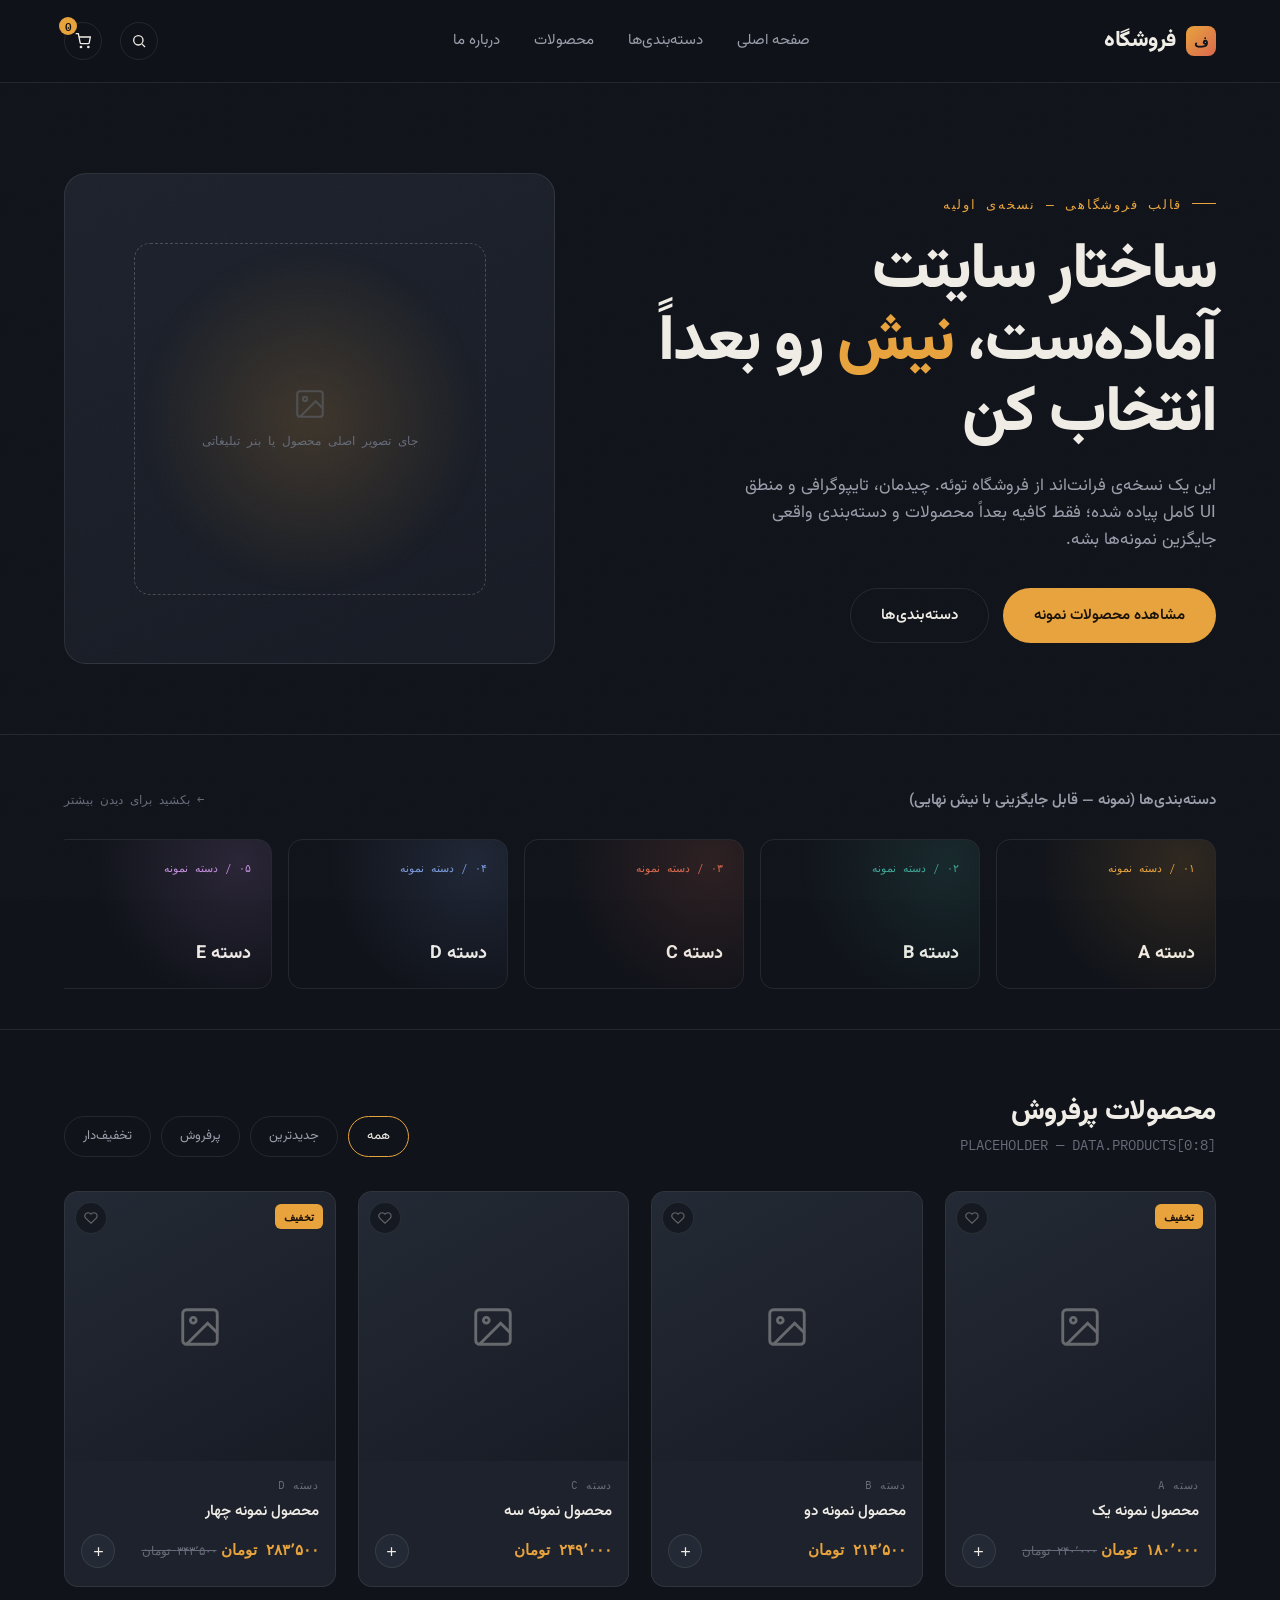
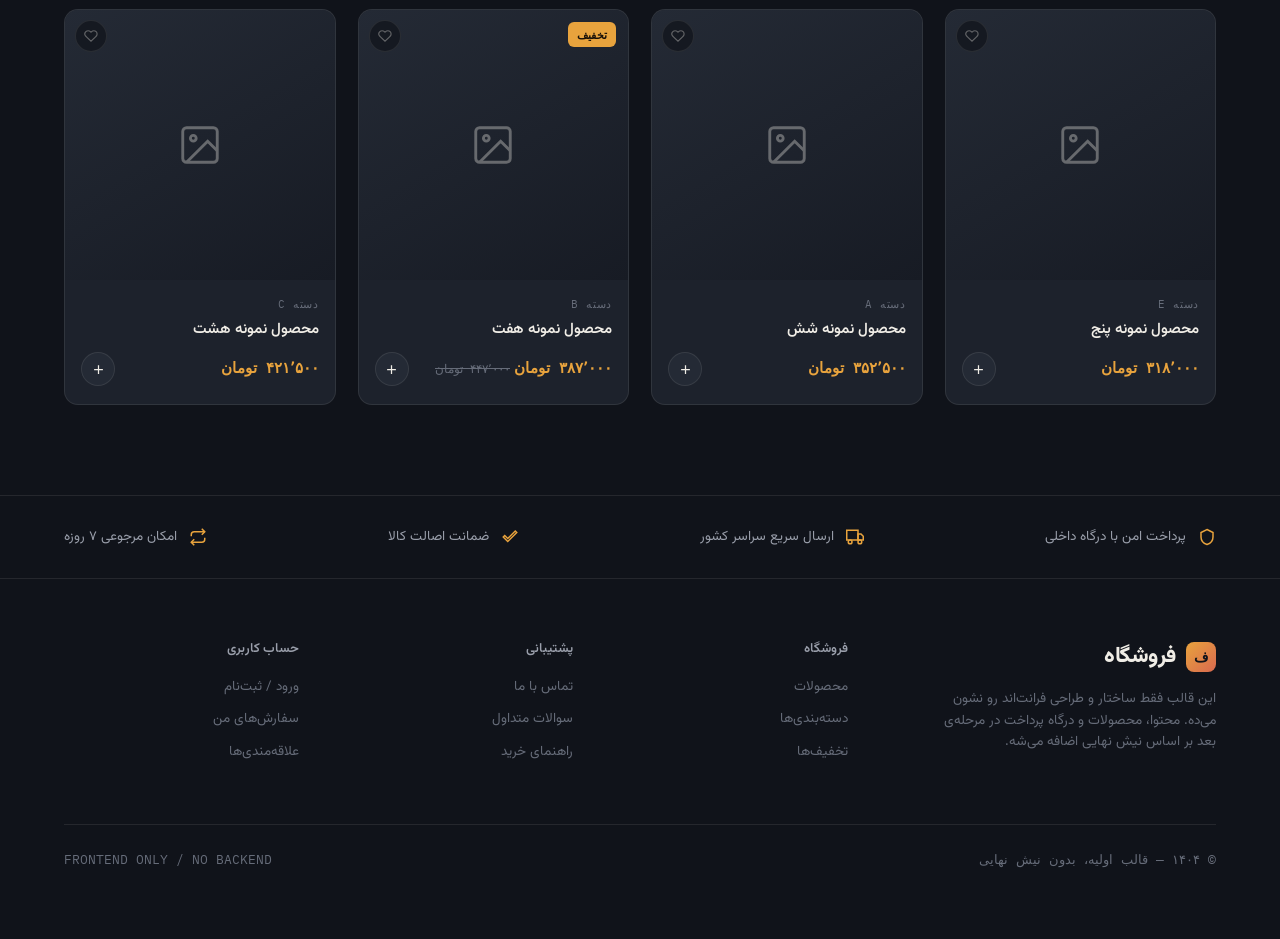
<file: storefront-frontend.html>
<!DOCTYPE html>
<html lang="fa" dir="rtl">
<head>
<meta charset="UTF-8">
<meta name="viewport" content="width=device-width, initial-scale=1.0">
<title>فروشگاه | قالب اولیه</title>
<link rel="preconnect" href="https://fonts.googleapis.com">
<link rel="preconnect" href="https://fonts.gstatic.com" crossorigin>
<link href="https://fonts.googleapis.com/css2?family=Vazirmatn:wght@300;400;500;600;700;800;900&family=IBM+Plex+Mono:wght@400;500;600&display=swap" rel="stylesheet">
<style>
  :root{
    --bg: #10131A;
    --bg-alt: #171B24;
    --surface: #1D222C;
    --surface-2: #242A35;
    --line: rgba(240,237,230,0.09);
    --text: #F0EDE6;
    --text-dim: #9A9FAB;
    --text-faint: #666C79;
    --amber: #E8A33D;
    --amber-dim: #B9822E;
    --teal: #3FA796;
    --coral: #D9694F;
    --radius: 14px;
    --font-display: 'Vazirmatn', sans-serif;
    --font-mono: 'IBM Plex Mono', monospace;
  }
  *{box-sizing:border-box; margin:0; padding:0;}
  html{scroll-behavior:smooth;}
  body{
    background: var(--bg);
    color: var(--text);
    font-family: var(--font-display);
    line-height:1.6;
    overflow-x:hidden;
  }
  a{color:inherit; text-decoration:none;}
  ::selection{background: var(--amber); color:#10131A;}

  .noise{
    position:fixed; inset:0; pointer-events:none; z-index:1; opacity:0.025;
    background-image: url("data:image/svg+xml,%3Csvg xmlns='http://www.w3.org/2000/svg' width='120' height='120'%3E%3Cfilter id='n'%3E%3CfeTurbulence type='fractalNoise' baseFrequency='0.9' numOctaves='2' stitchTiles='stitch'/%3E%3C/filter%3E%3Crect width='100%25' height='100%25' filter='url(%23n)'/%3E%3C/svg%3E");
  }

  /* ---------- Top bar ---------- */
  .topbar{
    display:flex; align-items:center; justify-content:space-between;
    padding: 22px 5vw;
    border-bottom: 1px solid var(--line);
    position: sticky; top:0; z-index:50;
    background: rgba(16,19,26,0.86);
    backdrop-filter: blur(14px);
  }
  .logo{
    font-weight:800; font-size:22px; letter-spacing:-0.02em;
    display:flex; align-items:center; gap:10px;
  }
  .logo-mark{
    width:30px; height:30px; border-radius:8px;
    background: linear-gradient(135deg, var(--amber), var(--coral));
    display:flex; align-items:center; justify-content:center;
    font-family: var(--font-mono); font-weight:600; font-size:14px; color:#10131A;
  }
  .nav-links{
    display:flex; gap:34px; font-size:15px; color: var(--text-dim);
  }
  .nav-links a{ transition: color .2s; position:relative; }
  .nav-links a:hover{ color: var(--text); }
  .top-actions{ display:flex; align-items:center; gap:18px; }
  .icon-btn{
    width:38px; height:38px; border-radius:50%;
    border:1px solid var(--line);
    display:flex; align-items:center; justify-content:center;
    cursor:pointer; transition: border-color .2s, transform .15s;
    background:transparent; color:var(--text);
  }
  .icon-btn:hover{ border-color: var(--amber); transform: translateY(-1px); }
  .cart-btn{ position:relative; }
  .cart-count{
    position:absolute; top:-6px; left:-6px;
    background: var(--amber); color:#10131A;
    font-family: var(--font-mono); font-size:11px; font-weight:600;
    width:18px; height:18px; border-radius:50%;
    display:flex; align-items:center; justify-content:center;
  }

  /* ---------- Hero ---------- */
  .hero{
    position:relative; padding: 90px 5vw 70px;
    display:grid; grid-template-columns: 1.1fr 0.9fr; gap:60px;
    align-items:center;
    border-bottom:1px solid var(--line);
  }
  .eyebrow{
    font-family: var(--font-mono); font-size:12.5px; letter-spacing:0.14em;
    color: var(--amber); text-transform:uppercase;
    display:flex; align-items:center; gap:10px; margin-bottom:22px;
  }
  .eyebrow::before{ content:''; width:24px; height:1px; background: var(--amber); }
  .hero h1{
    font-size: clamp(38px, 5vw, 64px); font-weight:800; letter-spacing:-0.03em;
    line-height:1.12; margin-bottom:22px;
  }
  .hero h1 span{ color: var(--amber); }
  .hero p{
    color: var(--text-dim); font-size:17px; max-width:480px; margin-bottom:34px;
  }
  .hero-actions{ display:flex; gap:14px; }
  .btn{
    font-family: var(--font-display); font-weight:600; font-size:15px;
    padding: 15px 30px; border-radius: 999px; cursor:pointer;
    border:1px solid transparent; transition: transform .18s, box-shadow .18s, background .2s;
    display:inline-flex; align-items:center; gap:8px;
  }
  .btn-primary{ background: var(--amber); color:#181008; }
  .btn-primary:hover{ transform: translateY(-2px); box-shadow: 0 10px 30px -8px rgba(232,163,61,0.5); }
  .btn-ghost{ border-color: var(--line); color:var(--text); background:transparent; }
  .btn-ghost:hover{ border-color: var(--text-dim); }

  .hero-visual{
    position:relative; aspect-ratio: 1/1; border-radius: 22px;
    background: linear-gradient(160deg, var(--surface), var(--bg-alt));
    border:1px solid var(--line);
    display:flex; align-items:center; justify-content:center;
    overflow:hidden;
  }
  .hero-visual::before{
    content:''; position:absolute; width:340px; height:340px; border-radius:50%;
    background: radial-gradient(circle, rgba(232,163,61,0.18), transparent 70%);
    filter: blur(10px);
  }
  .placeholder-frame{
    width:72%; height:72%; border:1.5px dashed rgba(240,237,230,0.22);
    border-radius:16px; display:flex; flex-direction:column; align-items:center; justify-content:center;
    gap:10px; color: var(--text-faint); font-family: var(--font-mono); font-size:12px; text-align:center; padding:20px;
    z-index:2;
  }
  .placeholder-frame svg{ opacity:0.5; }

  /* ---------- Category chameleon rail (signature element) ---------- */
  .rail-section{ padding: 54px 5vw 10px; border-bottom:1px solid var(--line); }
  .rail-head{ display:flex; justify-content:space-between; align-items:baseline; margin-bottom:26px; }
  .rail-head h2{ font-size:15px; font-weight:600; color: var(--text-dim); }
  .rail-hint{ font-family: var(--font-mono); font-size:12px; color: var(--text-faint); }
  .cat-rail{
    display:flex; gap:16px; overflow-x:auto; padding-bottom:30px; scroll-snap-type:x proximity;
  }
  .cat-rail::-webkit-scrollbar{ height:4px; }
  .cat-rail::-webkit-scrollbar-thumb{ background: var(--line); border-radius:4px; }
  .cat-card{
    scroll-snap-align:start; flex:0 0 220px; height:150px;
    border-radius: var(--radius); padding:20px;
    display:flex; flex-direction:column; justify-content:space-between;
    cursor:pointer; transition: transform .25s, border-color .25s;
    border:1px solid var(--line);
    position:relative; overflow:hidden;
  }
  .cat-card:hover{ transform: translateY(-4px); }
  .cat-card .cat-tag{ font-family: var(--font-mono); font-size:11px; color: var(--cat-color, var(--amber)); }
  .cat-card .cat-name{ font-size:18px; font-weight:700; }
  .cat-card .cat-glow{
    position:absolute; inset:0; opacity:0.14; pointer-events:none;
    background: radial-gradient(circle at 85% 15%, var(--cat-color, var(--amber)), transparent 65%);
  }
  .cat-card[data-c="1"]{ --cat-color: #E8A33D; }
  .cat-card[data-c="2"]{ --cat-color: #3FA796; }
  .cat-card[data-c="3"]{ --cat-color: #D9694F; }
  .cat-card[data-c="4"]{ --cat-color: #7C9CE0; }
  .cat-card[data-c="5"]{ --cat-color: #C68FE0; }

  /* ---------- Product grid ---------- */
  .products{ padding: 60px 5vw 90px; }
  .products-head{ display:flex; justify-content:space-between; align-items:flex-end; margin-bottom:34px; }
  .products-head h2{ font-size:28px; font-weight:800; letter-spacing:-0.01em; }
  .products-head p{ color: var(--text-faint); font-size:13.5px; font-family: var(--font-mono); }
  .filters{ display:flex; gap:10px; }
  .filter-chip{
    padding:9px 18px; border-radius:999px; font-size:13px; border:1px solid var(--line);
    color: var(--text-dim); cursor:pointer; transition: all .2s;
  }
  .filter-chip.active, .filter-chip:hover{ border-color: var(--amber); color: var(--text); }

  .grid{
    display:grid; grid-template-columns: repeat(4, 1fr); gap:22px;
  }
  .product-card{
    background: var(--surface); border:1px solid var(--line); border-radius: var(--radius);
    overflow:hidden; transition: transform .25s, border-color .25s;
  }
  .product-card:hover{ transform: translateY(-5px); border-color: rgba(232,163,61,0.35); }
  .product-thumb{
    aspect-ratio: 1/1; background: linear-gradient(150deg, var(--surface-2), var(--bg-alt));
    display:flex; align-items:center; justify-content:center; position:relative;
  }
  .product-thumb svg{ opacity:0.35; }
  .badge{
    position:absolute; top:12px; right:12px; background: var(--amber); color:#181008;
    font-family: var(--font-mono); font-size:10.5px; font-weight:600; padding:4px 9px; border-radius:6px;
  }
  .wish-btn{
    position:absolute; top:10px; left:10px; width:32px; height:32px; border-radius:50%;
    background: rgba(16,19,26,0.7); border:1px solid var(--line);
    display:flex; align-items:center; justify-content:center; cursor:pointer;
    transition: background .2s;
  }
  .wish-btn:hover{ background: rgba(16,19,26,0.9); }
  .wish-btn.active svg{ fill: var(--coral); stroke: var(--coral); }
  .product-info{ padding:16px 16px 18px; }
  .product-cat{ font-family: var(--font-mono); font-size:10.5px; color: var(--text-faint); text-transform:uppercase; letter-spacing:0.06em; }
  .product-name{ font-size:15px; font-weight:600; margin:6px 0 10px; }
  .product-row{ display:flex; align-items:center; justify-content:space-between; }
  .price{ font-family: var(--font-mono); font-size:15px; font-weight:600; color: var(--amber); }
  .price-old{ font-family: var(--font-mono); font-size:12px; color: var(--text-faint); text-decoration:line-through; margin-left:6px; }
  .add-btn{
    width:34px; height:34px; border-radius:50%; background: var(--surface-2); border:1px solid var(--line);
    display:flex; align-items:center; justify-content:center; cursor:pointer; color:var(--text);
    transition: background .2s, transform .15s;
  }
  .add-btn:hover{ background: var(--amber); color:#181008; transform: scale(1.08); }

  /* ---------- Trust strip ---------- */
  .trust{
    border-top:1px solid var(--line); border-bottom:1px solid var(--line);
    padding: 30px 5vw; display:flex; justify-content:space-between; flex-wrap:wrap; gap:20px;
  }
  .trust-item{ display:flex; align-items:center; gap:12px; font-size:13.5px; color: var(--text-dim); }
  .trust-item svg{ color: var(--amber); flex-shrink:0; }

  /* ---------- Footer ---------- */
  footer{ padding: 60px 5vw 34px; }
  .footer-grid{
    display:grid; grid-template-columns: 1.4fr repeat(3, 1fr); gap:40px; margin-bottom:50px;
  }
  .footer-brand p{ color: var(--text-faint); font-size:13.5px; margin-top:14px; max-width:280px; }
  .footer-col h4{ font-size:13px; color: var(--text-dim); margin-bottom:16px; font-weight:600; }
  .footer-col a{ display:block; color: var(--text-faint); font-size:13.5px; margin-bottom:11px; transition: color .2s; }
  .footer-col a:hover{ color: var(--amber); }
  .footer-bottom{
    border-top:1px solid var(--line); padding-top:24px;
    display:flex; justify-content:space-between; color: var(--text-faint); font-size:12.5px;
    font-family: var(--font-mono);
  }

  /* ---------- Cart drawer ---------- */
  .overlay{
    position:fixed; inset:0; background:rgba(10,12,16,0.6); backdrop-filter: blur(2px);
    opacity:0; pointer-events:none; transition: opacity .3s; z-index:90;
  }
  .overlay.open{ opacity:1; pointer-events:auto; }
  .drawer{
    position:fixed; top:0; left:0; height:100%; width:380px; max-width:88vw;
    background: var(--bg-alt); border-right:1px solid var(--line);
    transform: translateX(-100%); transition: transform .35s cubic-bezier(.2,.8,.2,1);
    z-index:100; display:flex; flex-direction:column;
  }
  .drawer.open{ transform: translateX(0); }
  .drawer-head{ padding:22px; border-bottom:1px solid var(--line); display:flex; justify-content:space-between; align-items:center; }
  .drawer-head h3{ font-size:16px; font-weight:700; }
  .drawer-body{ flex:1; padding:22px; overflow-y:auto; display:flex; flex-direction:column; gap:16px; }
  .drawer-empty{ color: var(--text-faint); font-size:13.5px; font-family: var(--font-mono); text-align:center; margin-top:60px; }
  .cart-item{ display:flex; gap:12px; align-items:center; }
  .cart-item-thumb{ width:56px; height:56px; border-radius:10px; background: var(--surface-2); flex-shrink:0; }
  .cart-item-info{ flex:1; }
  .cart-item-info .name{ font-size:13.5px; font-weight:600; }
  .cart-item-info .price{ font-size:12.5px; }
  .drawer-foot{ padding:22px; border-top:1px solid var(--line); }
  .drawer-total{ display:flex; justify-content:space-between; margin-bottom:16px; font-family: var(--font-mono); font-size:14px; }

  @media (max-width: 980px){
    .nav-links{ display:none; }
    .hero{ grid-template-columns:1fr; padding-top:50px; }
    .hero-visual{ order:-1; aspect-ratio:16/10; }
    .footer-grid{ grid-template-columns: 1fr 1fr; }
    .grid{ grid-template-columns: repeat(2, 1fr); }
  }
  @media (max-width:560px){
    .grid{ grid-template-columns: 1fr 1fr; gap:14px; }
    .products-head{ flex-direction:column; align-items:flex-start; gap:14px; }
  }

  @media (prefers-reduced-motion: reduce){
    *{ transition: none !important; animation: none !important; }
  }
</style>
</head>
<body>
<div class="noise"></div>

<!-- Top bar -->
<div class="topbar">
  <div class="logo"><span class="logo-mark">ف</span> فروشگاه</div>
  <nav class="nav-links">
    <a href="#">صفحه اصلی</a>
    <a href="#rail">دسته‌بندی‌ها</a>
    <a href="#products">محصولات</a>
    <a href="#">درباره ما</a>
  </nav>
  <div class="top-actions">
    <div class="icon-btn" title="جستجو">
      <svg width="16" height="16" viewBox="0 0 24 24" fill="none" stroke="currentColor" stroke-width="2"><circle cx="11" cy="11" r="7"/><line x1="21" y1="21" x2="16.65" y2="16.65"/></svg>
    </div>
    <div class="icon-btn cart-btn" id="cartOpenBtn" title="سبد خرید">
      <svg width="16" height="16" viewBox="0 0 24 24" fill="none" stroke="currentColor" stroke-width="2"><circle cx="9" cy="21" r="1"/><circle cx="20" cy="21" r="1"/><path d="M1 1h4l2.68 13.39a2 2 0 0 0 2 1.61h9.72a2 2 0 0 0 2-1.61L23 6H6"/></svg>
      <span class="cart-count" id="cartCount">0</span>
    </div>
  </div>
</div>

<!-- Hero -->
<section class="hero">
  <div>
    <div class="eyebrow">قالب فروشگاهی — نسخه‌ی اولیه</div>
    <h1>ساختار سایتت<br>آماده‌ست، <span>نیش</span> رو بعداً انتخاب کن</h1>
    <p>این یک نسخه‌ی فرانت‌اند از فروشگاه توئه. چیدمان، تایپوگرافی و منطق UI کامل پیاده شده؛ فقط کافیه بعداً محصولات و دسته‌بندی واقعی جایگزین نمونه‌ها بشه.</p>
    <div class="hero-actions">
      <button class="btn btn-primary" onclick="document.getElementById('products').scrollIntoView({behavior:'smooth'})">مشاهده محصولات نمونه</button>
      <button class="btn btn-ghost" onclick="document.getElementById('rail').scrollIntoView({behavior:'smooth'})">دسته‌بندی‌ها</button>
    </div>
  </div>
  <div class="hero-visual">
    <div class="placeholder-frame">
      <svg width="34" height="34" viewBox="0 0 24 24" fill="none" stroke="currentColor" stroke-width="1.5"><rect x="3" y="3" width="18" height="18" rx="2"/><circle cx="8.5" cy="8.5" r="1.5"/><path d="M21 15l-5-5L5 21"/></svg>
      جای تصویر اصلی محصول یا بنر تبلیغاتی
    </div>
  </div>
</section>

<!-- Category chameleon rail -->
<section class="rail-section" id="rail">
  <div class="rail-head">
    <h2>دسته‌بندی‌ها (نمونه — قابل جایگزینی با نیش نهایی)</h2>
    <span class="rail-hint">← بکشید برای دیدن بیشتر</span>
  </div>
  <div class="cat-rail">
    <div class="cat-card" data-c="1"><div class="cat-glow"></div><span class="cat-tag">۰۱ / دسته نمونه</span><span class="cat-name">دسته A</span></div>
    <div class="cat-card" data-c="2"><div class="cat-glow"></div><span class="cat-tag">۰۲ / دسته نمونه</span><span class="cat-name">دسته B</span></div>
    <div class="cat-card" data-c="3"><div class="cat-glow"></div><span class="cat-tag">۰۳ / دسته نمونه</span><span class="cat-name">دسته C</span></div>
    <div class="cat-card" data-c="4"><div class="cat-glow"></div><span class="cat-tag">۰۴ / دسته نمونه</span><span class="cat-name">دسته D</span></div>
    <div class="cat-card" data-c="5"><div class="cat-glow"></div><span class="cat-tag">۰۵ / دسته نمونه</span><span class="cat-name">دسته E</span></div>
  </div>
</section>

<!-- Products -->
<section class="products" id="products">
  <div class="products-head">
    <div>
      <h2>محصولات پرفروش</h2>
      <p>PLACEHOLDER — DATA.PRODUCTS[0:8]</p>
    </div>
    <div class="filters">
      <div class="filter-chip active">همه</div>
      <div class="filter-chip">جدیدترین</div>
      <div class="filter-chip">پرفروش</div>
      <div class="filter-chip">تخفیف‌دار</div>
    </div>
  </div>
  <div class="grid" id="productGrid"></div>
</section>

<!-- Trust strip -->
<div class="trust">
  <div class="trust-item"><svg width="18" height="18" viewBox="0 0 24 24" fill="none" stroke="currentColor" stroke-width="2"><path d="M12 2l8 4v6c0 5-3.5 8.5-8 10-4.5-1.5-8-5-8-10V6l8-4z"/></svg> پرداخت امن با درگاه داخلی</div>
  <div class="trust-item"><svg width="18" height="18" viewBox="0 0 24 24" fill="none" stroke="currentColor" stroke-width="2"><rect x="1" y="3" width="15" height="13"/><path d="M16 8h4l3 3v5h-7V8z"/><circle cx="5.5" cy="18.5" r="2.5"/><circle cx="18.5" cy="18.5" r="2.5"/></svg> ارسال سریع سراسر کشور</div>
  <div class="trust-item"><svg width="18" height="18" viewBox="0 0 24 24" fill="none" stroke="currentColor" stroke-width="2"><path d="M3 12l2-2 4 4L19 4l2 2L9 18z"/></svg> ضمانت اصالت کالا</div>
  <div class="trust-item"><svg width="18" height="18" viewBox="0 0 24 24" fill="none" stroke="currentColor" stroke-width="2"><path d="M17 1l4 4-4 4"/><path d="M3 11V9a4 4 0 0 1 4-4h14"/><path d="M7 23l-4-4 4-4"/><path d="M21 13v2a4 4 0 0 1-4 4H3"/></svg> امکان مرجوعی ۷ روزه</div>
</div>

<!-- Footer -->
<footer>
  <div class="footer-grid">
    <div class="footer-brand">
      <div class="logo"><span class="logo-mark">ف</span> فروشگاه</div>
      <p>این قالب فقط ساختار و طراحی فرانت‌اند رو نشون می‌ده. محتوا، محصولات و درگاه پرداخت در مرحله‌ی بعد بر اساس نیش نهایی اضافه می‌شه.</p>
    </div>
    <div class="footer-col">
      <h4>فروشگاه</h4>
      <a href="#">محصولات</a>
      <a href="#">دسته‌بندی‌ها</a>
      <a href="#">تخفیف‌ها</a>
    </div>
    <div class="footer-col">
      <h4>پشتیبانی</h4>
      <a href="#">تماس با ما</a>
      <a href="#">سوالات متداول</a>
      <a href="#">راهنمای خرید</a>
    </div>
    <div class="footer-col">
      <h4>حساب کاربری</h4>
      <a href="#">ورود / ثبت‌نام</a>
      <a href="#">سفارش‌های من</a>
      <a href="#">علاقه‌مندی‌ها</a>
    </div>
  </div>
  <div class="footer-bottom">
    <span>© ۱۴۰۴ — قالب اولیه، بدون نیش نهایی</span>
    <span>FRONTEND ONLY / NO BACKEND</span>
  </div>
</footer>

<!-- Cart drawer -->
<div class="overlay" id="overlay"></div>
<div class="drawer" id="drawer">
  <div class="drawer-head">
    <h3>سبد خرید</h3>
    <div class="icon-btn" id="cartCloseBtn">
      <svg width="14" height="14" viewBox="0 0 24 24" fill="none" stroke="currentColor" stroke-width="2"><line x1="18" y1="6" x2="6" y2="18"/><line x1="6" y1="6" x2="18" y2="18"/></svg>
    </div>
  </div>
  <div class="drawer-body" id="drawerBody">
    <div class="drawer-empty">سبد خریدت خالیه.<br>روی «افزودن» کنار هر محصول نمونه بزن.</div>
  </div>
  <div class="drawer-foot">
    <div class="drawer-total"><span>جمع کل</span><span id="cartTotal">۰ تومان</span></div>
    <button class="btn btn-primary" style="width:100%; justify-content:center;">ادامه‌ی خرید</button>
  </div>
</div>

<script>
  const productNames = ["محصول نمونه یک","محصول نمونه دو","محصول نمونه سه","محصول نمونه چهار","محصول نمونه پنج","محصول نمونه شش","محصول نمونه هفت","محصول نمونه هشت"];
  const cats = ["دسته A","دسته B","دسته C","دسته D","دسته E"];
  const grid = document.getElementById('productGrid');
  const cart = [];

  function toman(n){ return n.toLocaleString('fa-IR') + ' تومان'; }

  productNames.forEach((name, i) => {
    const price = 180000 + i * 34500;
    const hasOld = i % 3 === 0;
    const card = document.createElement('div');
    card.className = 'product-card';
    card.innerHTML = `
      <div class="product-thumb">
        <span class="badge" style="${hasOld ? '' : 'display:none'}">${hasOld ? 'تخفیف' : ''}</span>
        <div class="wish-btn"><svg width="14" height="14" viewBox="0 0 24 24" fill="none" stroke="currentColor" stroke-width="2"><path d="M20.8 4.6a5.5 5.5 0 0 0-7.8 0L12 5.6l-1-1a5.5 5.5 0 0 0-7.8 7.8l1 1L12 21l7.8-7.6 1-1a5.5 5.5 0 0 0 0-7.8z"/></svg></div>
        <svg width="46" height="46" viewBox="0 0 24 24" fill="none" stroke="currentColor" stroke-width="1.5"><rect x="3" y="3" width="18" height="18" rx="2"/><circle cx="8.5" cy="8.5" r="1.5"/><path d="M21 15l-5-5L5 21"/></svg>
      </div>
      <div class="product-info">
        <div class="product-cat">${cats[i % cats.length]}</div>
        <div class="product-name">${name}</div>
        <div class="product-row">
          <span>
            <span class="price">${toman(price)}</span>
            ${hasOld ? `<span class="price-old">${toman(price + 60000)}</span>` : ''}
          </span>
          <div class="add-btn" data-name="${name}" data-price="${price}">
            <svg width="15" height="15" viewBox="0 0 24 24" fill="none" stroke="currentColor" stroke-width="2"><line x1="12" y1="5" x2="12" y2="19"/><line x1="5" y1="12" x2="19" y2="12"/></svg>
          </div>
        </div>
      </div>
    `;
    grid.appendChild(card);
  });

  document.querySelectorAll('.wish-btn').forEach(btn => {
    btn.addEventListener('click', () => btn.classList.toggle('active'));
  });

  document.querySelectorAll('.add-btn').forEach(btn => {
    btn.addEventListener('click', () => {
      cart.push({ name: btn.dataset.name, price: parseInt(btn.dataset.price) });
      renderCart();
      openDrawer();
    });
  });

  function renderCart(){
    const body = document.getElementById('drawerBody');
    const count = document.getElementById('cartCount');
    const total = document.getElementById('cartTotal');
    count.textContent = cart.length;
    if(cart.length === 0){
      body.innerHTML = '<div class="drawer-empty">سبد خریدت خالیه.<br>روی «افزودن» کنار هر محصول نمونه بزن.</div>';
      total.textContent = toman(0);
      return;
    }
    body.innerHTML = cart.map(item => `
      <div class="cart-item">
        <div class="cart-item-thumb"></div>
        <div class="cart-item-info">
          <div class="name">${item.name}</div>
          <div class="price">${toman(item.price)}</div>
        </div>
      </div>
    `).join('');
    total.textContent = toman(cart.reduce((s,i) => s + i.price, 0));
  }

  const drawer = document.getElementById('drawer');
  const overlay = document.getElementById('overlay');
  function openDrawer(){ drawer.classList.add('open'); overlay.classList.add('open'); }
  function closeDrawer(){ drawer.classList.remove('open'); overlay.classList.remove('open'); }
  document.getElementById('cartOpenBtn').addEventListener('click', openDrawer);
  document.getElementById('cartCloseBtn').addEventListener('click', closeDrawer);
  overlay.addEventListener('click', closeDrawer);
</script>
</body>
</html>
</file>
